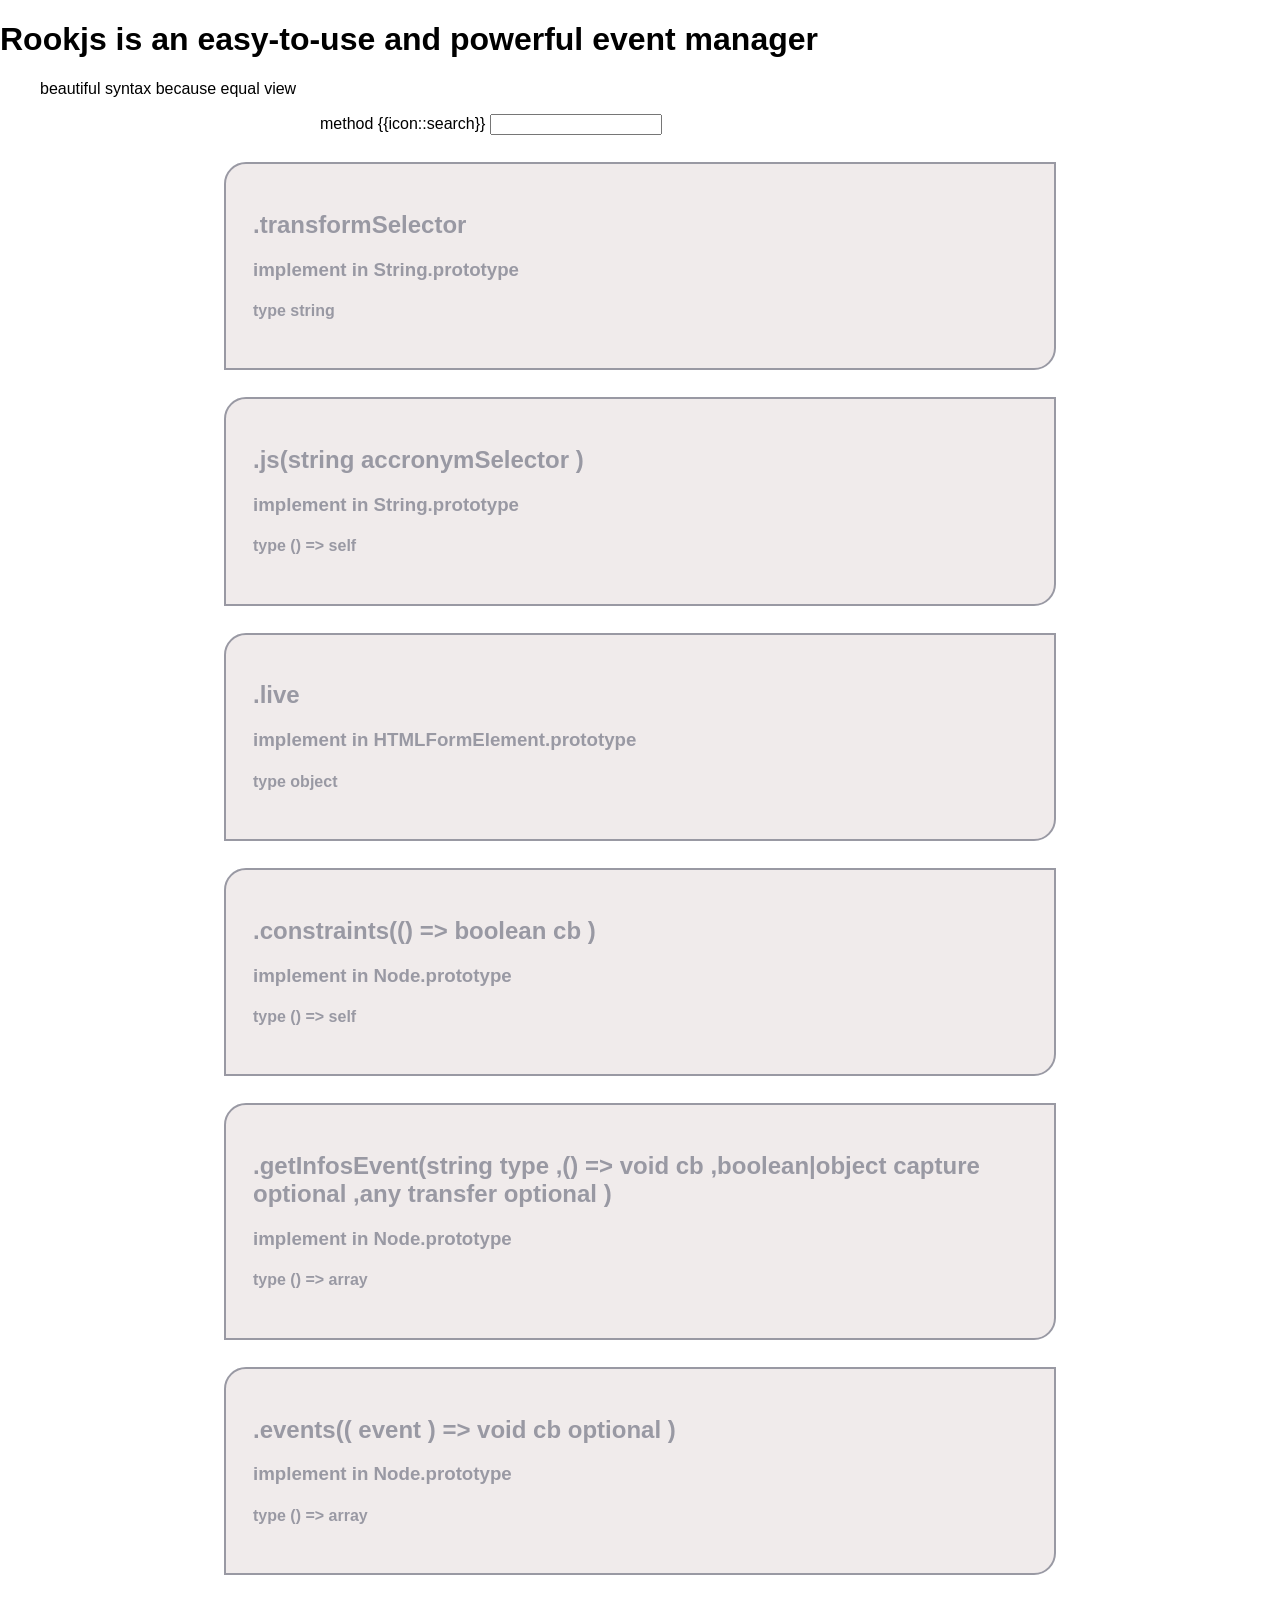
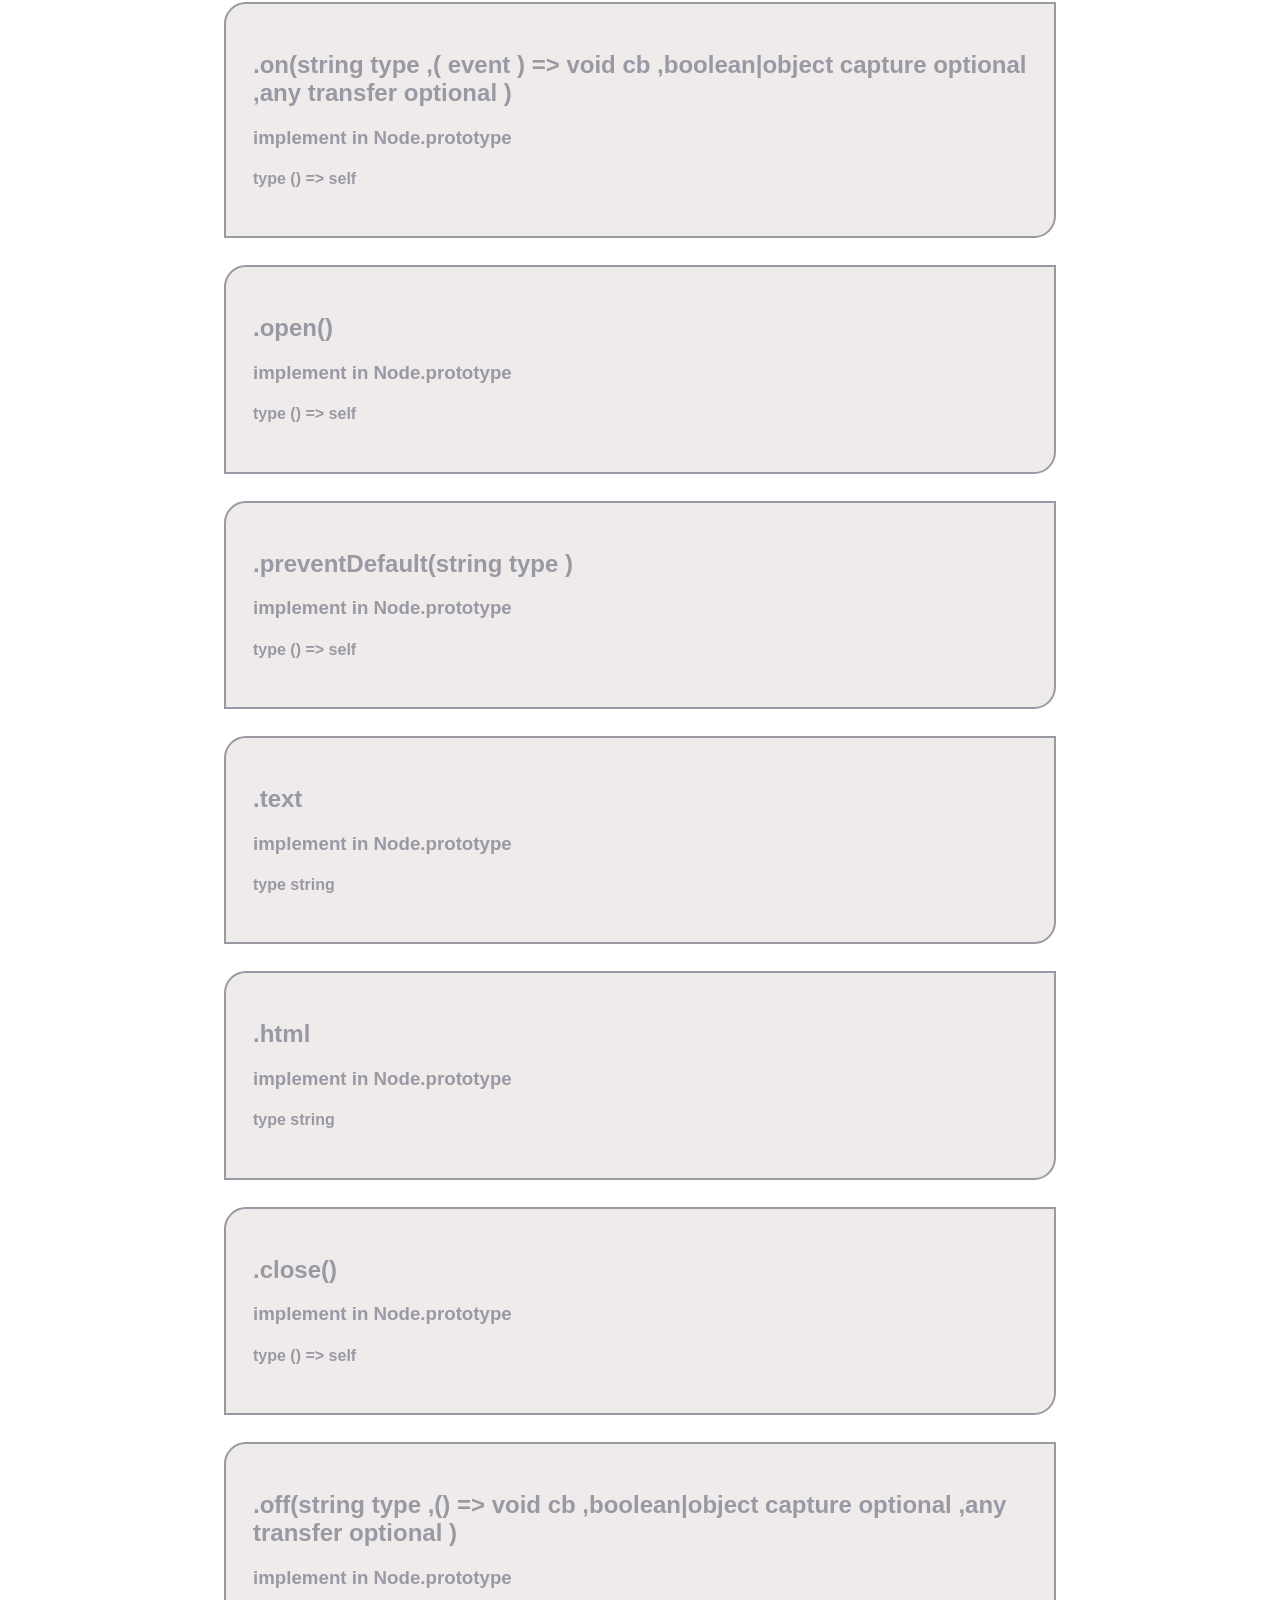
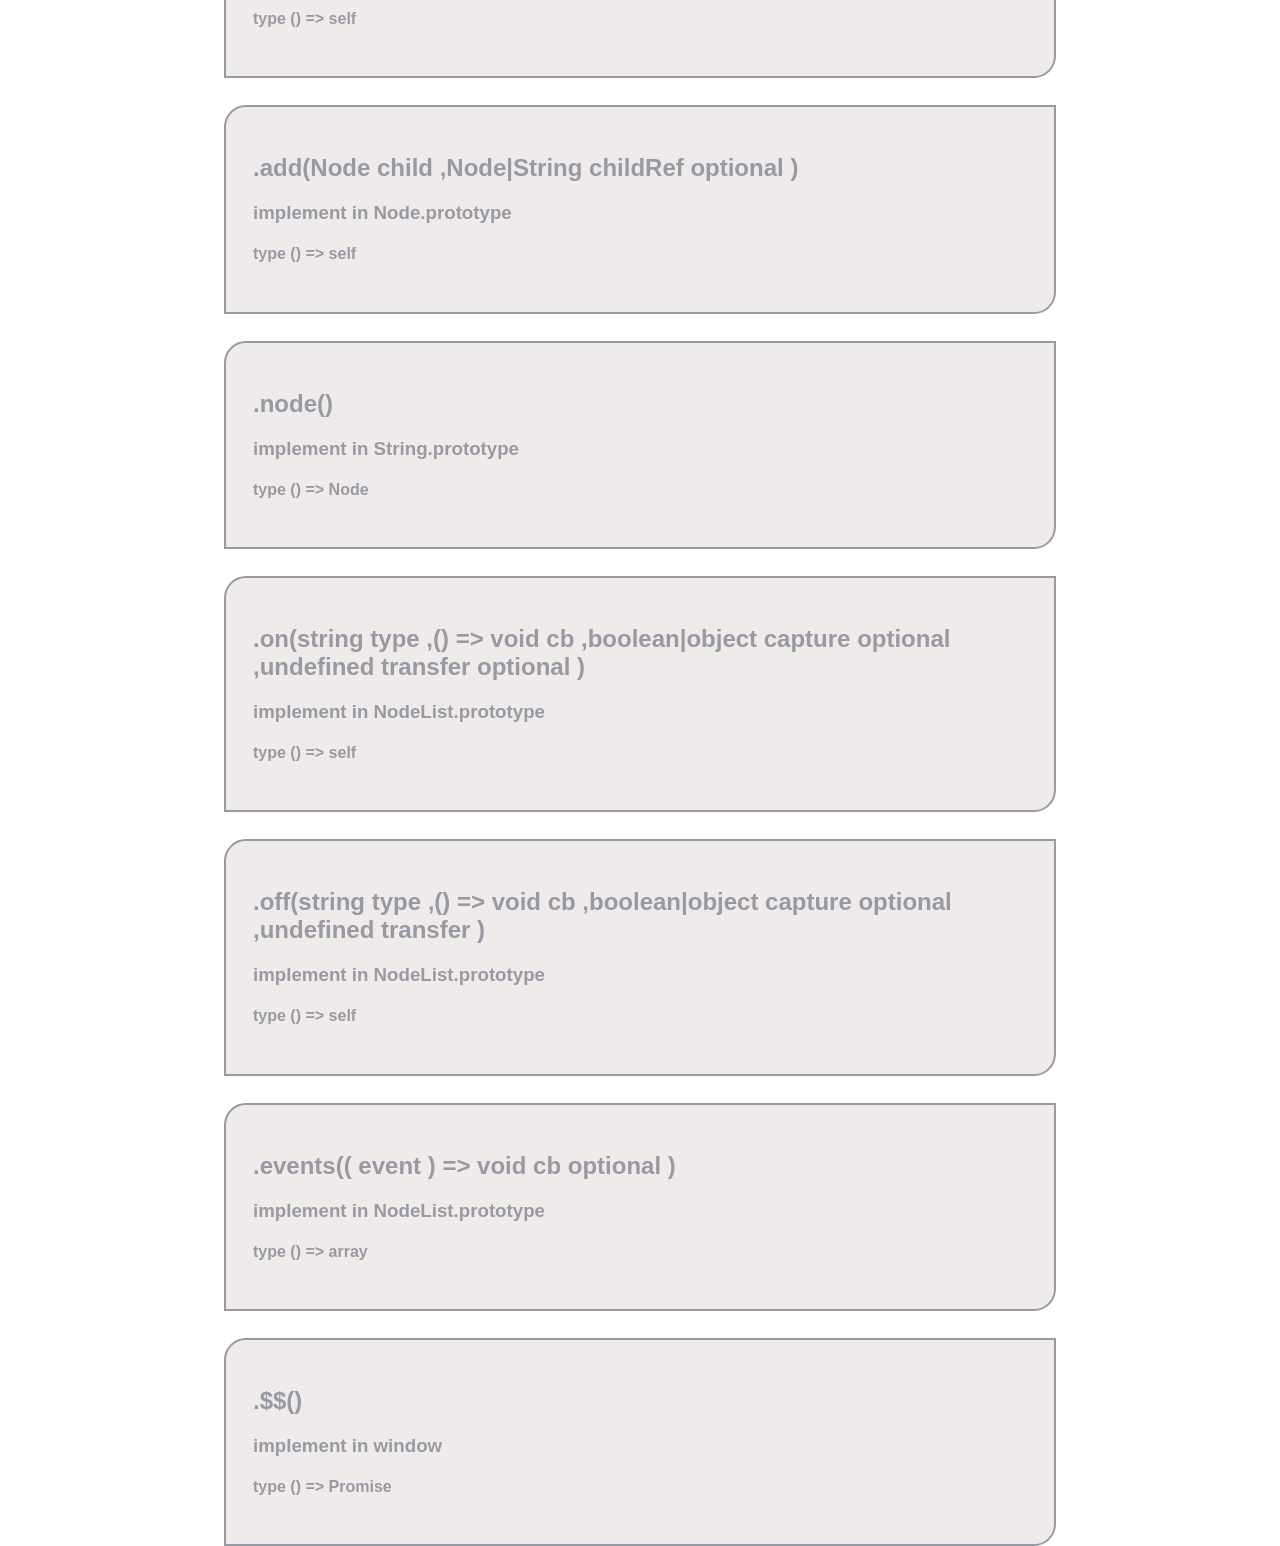
<file: usage.html>
<!DOCTYPE html>
<html lang="en">

    <head>
        <meta charset="UTF-8">
        <meta name="viewport" content="width=device-width, initial-scale=1.0">
        <meta http-equiv="X-UA-Compatible" content="ie=edge">
        <title>rookjs | usage</title>
        <link rel="stylesheet" href="usage.css">
    </head>
    
    <body>
    
        <main>

            <header>
                <h1>Rookjs is an easy-to-use and powerful event manager</h1>
                <blockquote>beautiful syntax because equal view</blockquote>

                <form action="">
                    <!-- method searcher -->
                    <label for="search-method">method {{icon::search}} </label>
                    <input type="search" autocomplete="off" name="search-method" id="search-method">
                    <div id="speel-check" class="hidden">
                        <ul></ul>

                        <div id="more-speel-check">
                            <p id="describe-mores-peel-check"></p>
                        </div>
                    </div>
                </form>
            </header>

            <article id="contains-methods-list">

            </article>

        </main>

        <script src="rookjs/rook.js"></script>

        <!-- call list meta-data methods rookjs -->
        <script src="./rookjs/methodsList.js" ></script>

        <script src="usage.js"></script>

    </body>
</html>
</file>
<file: usage.css>
* {

    box-sizing: border-box;
}

body {

    margin: 0;
    padding: 0;
    font-family: -apple-system, BlinkMacSystemFont, 'Segoe UI', Roboto, Oxygen, Ubuntu, Cantarell, 'Open Sans', 'Helvetica Neue', sans-serif; 
}

html , body , main {

    height: 100%;
}

.hidden {

    display: none!important;
}

article {

    width: 65%;
    min-width: 285px;
    margin: auto;
}

article section {

    width: 100%;
    border: 2px solid rgb(30,30,54);
    color: rgb(30,30,54);
    border-radius: 22px 0px;
    margin: 3vh 0;
    background: rgb(224, 213, 213);
    padding: 3vh;
    cursor: pointer;
    opacity: .45;
    transition: .25s linear all;
}

code {

    background: rgb(30,30,54);
    color: #eee;
}

article section.search {
    
    filter: blur( 3px );
}


article section:hover,
article section.hover
{

    opacity: 1;
    filter: blur( 0 );
}

ul {

    list-style-type: none;
    padding: 0;
    margin: 0;
}

#speel-check ul li {

    padding: .85vh 1vh;
    border: 1px solid rgb(59, 52, 52);
    background: rgb(30,30,54);
    color: #fff;
    cursor: pointer;

}


#speel-check ul li:hover {

    opacity: .85;
}

#speel-check {
    width: 172px;
    z-index: 25;
    position: absolute;
    left: 50%;
    transform: translateX(-125%);
}

header form {

    position: relative;
    width: 50%;
    margin: auto;
}

header input {

    width: 172px;
}

#more-speel-check {

    position: absolute;
    left: 0;
    transform: translateX(-112%);
    width: 185px;
    padding: 0 1.5vh;
    background: rgb(30,30,54);
    color: #fff;
}


#more-speel-check::before {

    content: '';
    position: absolute;

    width: 42px;
    height: 32px;

    background: rgb(30,30,54);

    left: 100%;
    top: 50%;
    transform: translateY(-50%);
    clip-path: polygon(0% 0% , 0% 100% , 50% 50%)
}

.o-hidden {

    opacity: 0;
}
</file>
